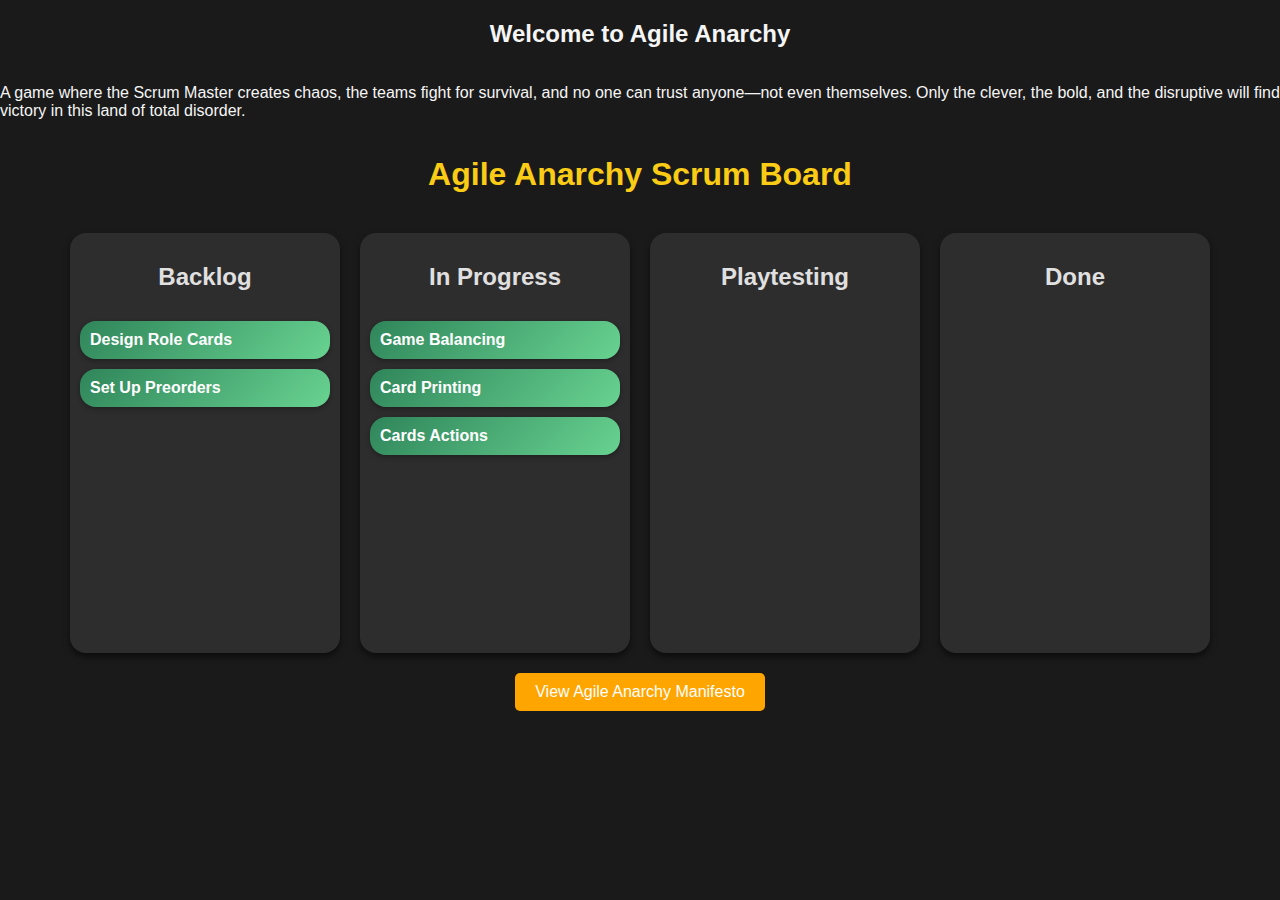
<file: index.html>
<!DOCTYPE html>
<html lang="en">
<head>
  <meta charset="UTF-8" />
  <meta name="viewport" content="width=device-width, initial-scale=1.0" />
  <title>Agile Anarchy</title>
  <link rel="stylesheet" href="styles.css">
</head>
<body>
  <style>
    body {
      margin: 0;
      font-family: 'Segoe UI', Tahoma, Geneva, Verdana, sans-serif;
      background: #1a1a1a;
      color: #f5f5f5;
      display: flex;
      flex-direction: column;
      align-items: center;
    }
    header {
      font-size: 2rem;
      margin: 20px;
      color: #facc15;
      font-weight: bold;
    }
    .board {
      display: flex;
      gap: 20px;
      padding: 20px;
      width: 100%;
      justify-content: center;
      flex-wrap: wrap;
    }
    .column {
      background: #2d2d2d;
      border-radius: 1rem;
      padding: 10px;
      width: 250px;
      min-height: 400px;
      display: flex;
      flex-direction: column;
      gap: 10px;
      box-shadow: 0 4px 6px rgba(0, 0, 0, 0.5);
    }
    .column h2 {
      text-align: center;
      color: #e0e0e0;
    }
    .card {
      background: linear-gradient(135deg, #2f855a, #68d391);
      border-radius: 1rem;
      padding: 10px;
      color: white;
      font-weight: bold;
      cursor: grab;
      box-shadow: 0 2px 5px rgba(0,0,0,0.3);
      transition: transform 0.1s ease;
    }
    .card:active {
      cursor: grabbing;
      transform: scale(1.03);
    }
  </style>
</head>
<body>
  <h2>Welcome to Agile Anarchy</h2>
  <p>A game where the Scrum Master creates chaos, the teams fight for survival, and no one can trust anyone—not even themselves. Only the clever, the bold, and the disruptive will find victory in this land of total disorder.</p>
</body>
<body>
  <header>Agile Anarchy Scrum Board</header>
  <div class="board">
    <div class="column" ondrop="drop(event)" ondragover="allowDrop(event)">
      <h2>Backlog</h2>
      <div class="card" draggable="true" ondragstart="drag(event)" id="task1">Design Role Cards</div>
      <div class="card" draggable="true" ondragstart="drag(event)" id="task2">Set Up Preorders</div>
   </div>
    <div class="column" ondrop="drop(event)" ondragover="allowDrop(event)">
      <h2>In Progress</h2>
      <div class="card" draggable="true" ondragstart="drag(event)" id="task3">Game Balancing</div>
      <div class="card" draggable="true" ondragstart="drag(event)" id="task4">Card Printing</div>
      <div class="card" draggable="true" ondragstart="drag(event)" id="task5">Cards Actions</div>
    </div>
    <div class="column" ondrop="drop(event)" ondragover="allowDrop(event)">
      <h2>Playtesting</h2>
    </div>
    <div class="column" ondrop="drop(event)" ondragover="allowDrop(event)">
      <h2>Done</h2>
    </div>
  </div>
  <script>
    function allowDrop(ev) {
      ev.preventDefault();
    }

    function drag(ev) {
      ev.dataTransfer.setData("text", ev.target.id);
    }

    function drop(ev) {
      ev.preventDefault();
      var data = ev.dataTransfer.getData("text");
      ev.target.closest('.column').appendChild(document.getElementById(data));
    }
  </script>
  <button id="openManifestoBtn">View Agile Anarchy Manifesto</button>
  <div id="manifestoPopup" class="popup">
        <div class="popup-content">
            <span id="closePopupBtn" class="close-btn">&times;</span>
            <h2>Agile Anarchy Manifesto (HARD TO READ? GOOOOD! >:) )</h2>
            <p>We, the players of Agile Anarchy, embrace chaos, unpredictability, and disruption. In this game, roles are fluid, 
            allegiances are temporary, and the only rule is to outwit and outlast the rest. The Scrum Master is not a guide—they are an 
            agent of disorder, challenging the status quo and pushing the game into madness.</p>
            <h2>Our Core Beliefs:</h2>
            <p>Disruption Over Stability: Stability is a lie. The Scrum Master doesn’t protect the team—they put them on the spot, making every night a mystery and every day a chance for chaos. The system must always be shaken, the calm must always be broken. We welcome disruption.</p>
            <p>Mistrust Over Harmony: Harmony breeds complacency. In Agile Anarchy, no one trusts anyone—not even their own teammates. The Scrum Master is not a servant of order but a master of uncertainty. Deception is the only path to victory.</p>
            <p>Chaos Over Control: Plans? Plans are just chains holding us back. The true power lies in embracing the chaos, where roles shift, alliances fracture, and the rules are rewritten every round. The Scrum Master will always keep you guessing, questioning, and second-guessing. Control is a myth; anarchy reigns.</p>
            <p>Cunning Over Collaboration: This isn’t a game of consensus. It’s a game of who can outsmart whom. The Scrum Master isn’t here to facilitate teamwork—they are here to tear it apart. The other roles are pawns in a grander scheme, each one vying for their own survival, but the Scrum Master alone is the true architect of anarchy.</p>
            <p>Individuality Over Unity: In this game, unity means death. Only the individuals who think for themselves and act on their own instincts will thrive. Trust no one, not even your fellow Agile members. The Scrum Master isn’t a leader of a team—they are the instigator of anarchy, pitting everyone against each other.</p>
            <p>Instability Over Comfort: Comfort breeds weakness. In Agile Anarchy, every day is a test. Will you survive the Scrum Master’s chaos? Will you betray your team? Will you take the risk to find the Bug before it evolves? Survival is a game of decisions, risks, and always being on the edge of collapse.</p>
            <p>Victory Through Deception: The true victory isn’t about following the rules—it’s about outsmarting everyone else. The Scrum Master, ever the trickster, will make it impossible to trust anyone. The only way to win is to play the game with a heart full of cunning and a mind ready to adapt. The Agile team must keep their wits about them, or they will fall under the chaos of the Anarchy.</p>
            <h2>Victory: Anarchy’s Triumph</h2>
            <p>In the end, victory belongs to those who embrace the chaos, who tear down the walls of order, and who challenge the established norms. If the Agile team can survive the unpredictability of the Scrum Master’s chaos, they may pull together a win. But if Anarchy wins, it’s because the Scrum Master led everyone to their undoing.</p>
        </div>
    </div>
   <script src="script.js"></script>
</body>
</html>
</file>
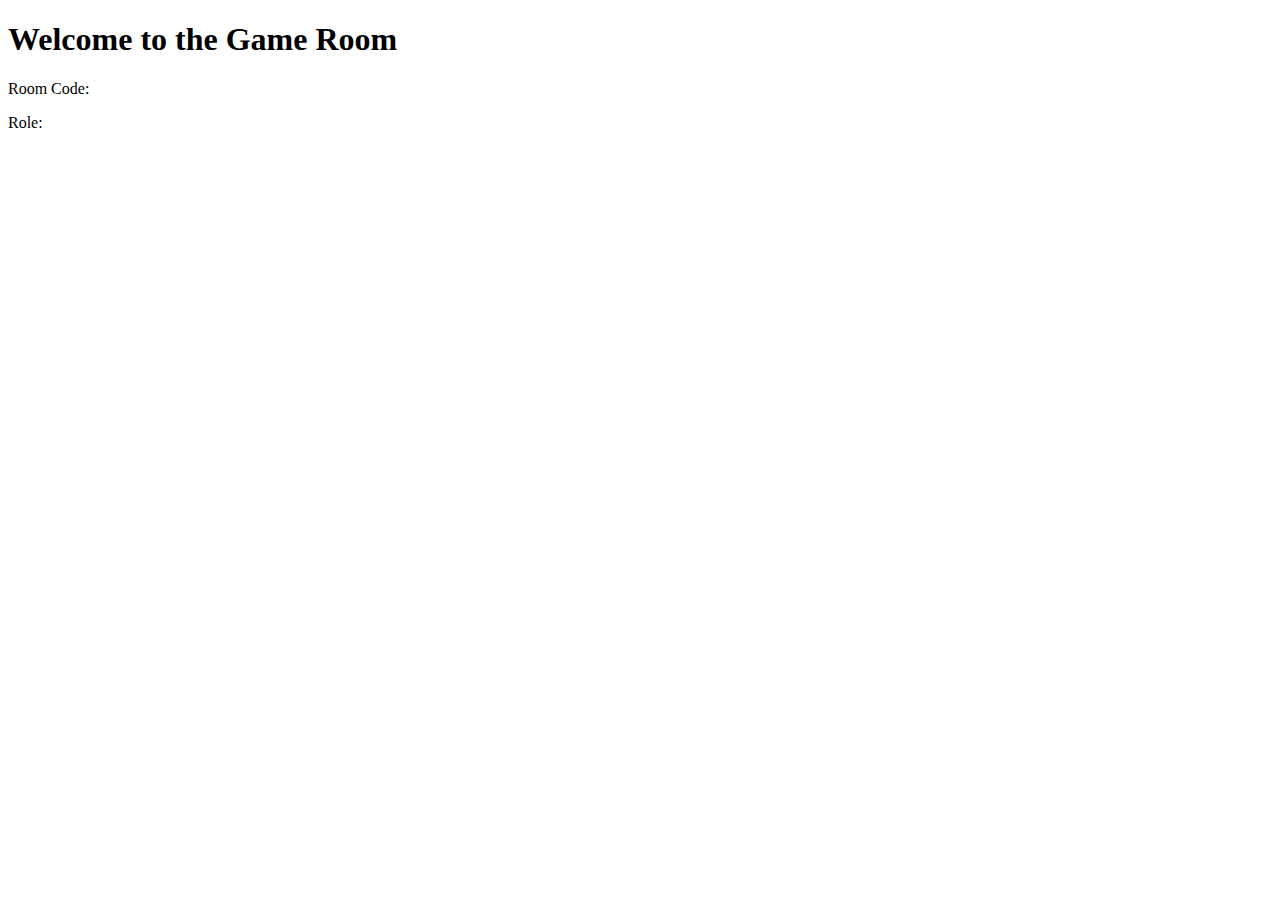
<file: dev/room.html>
<!DOCTYPE html>
<html lang="en">
<head>
  <meta charset="UTF-8">
  <meta name="viewport" content="width=device-width, initial-scale=1.0">
  <title>Agile Anarchy - Game Room</title>
  <link rel="stylesheet" href="dev.css">
</head>
<body>
  <div class="container">
    <h1>Welcome to the Game Room</h1>

    <!-- Room code and role information will be dynamically inserted here -->
    <div id="roomDetails">
      <p id="roomCode">Room Code: </p>
      <p id="roleInfo">Role: </p>
    </div>

    <!-- If the user is the Game Master (GM), they will see additional instructions -->
    <div id="gmInstructions" style="display: none;">
      <h2>You are the Game Master!</h2>
      <p>As the Game Master, you will be able to start the game and see the list of players joining the game.</p>
    </div>

    <!-- If the user is a player, they will wait for the game to start -->
    <div id="playerWaiting" style="display: none;">
      <h2>Waiting for the Game Master to start the game...</h2>
      <p>You are in the lobby. Please wait for the Game Master to start the game.</p>
    </div>
    
    <!-- Placeholder for player list (only visible to the Game Master) -->
    <div id="playerList" style="display: none;">
      <h3>Players in the Game:</h3>
      <ul id="players"></ul>
    </div>
  </div>

  <script src="dev.js"></script>
</body>
</html>
</file>
<file: styles.css>
/* General styles for the button */
button {
    padding: 10px 20px;
    font-size: 16px;
    cursor: pointer;
    background-color: #ffa500;
    color: white;
    border: none;
    border-radius: 5px;
}

button:hover {
    background-color: #f28500;
}

/* Pop-up styles */
.popup {
    display: none; /* Hidden by default */
    position: fixed; /* Fixed position */
    z-index: 1; /* Ensure it’s on top */
    left: 0;
    top: 0;
    width: 100%; /* Full width */
    height: 100%; /* Full height */
    overflow: auto; /* Enable scroll if needed */
    background-color: rgb(0, 0, 0); /* Black background */
    background-color: rgba(0, 0, 0, 0.4); /* Transparent background */
}

/* Pop-up content box */
.popup-content {
    background-color: white;
    margin: 15% auto;
    padding: 20px;
    border-radius: 10px;
    width: 80%;
    max-width: 700px;
    box-shadow: 0 4px 8px rgba(0, 0, 0, 0.1);
}

/* Close button (top right corner) */
.close-btn {
    color: #aaa;
    float: right;
    font-size: 28px;
    font-weight: bold;
}

.close-btn:hover,
.close-btn:focus {
    color: black;
    text-decoration: none;
    cursor: pointer;
}
</file>
<file: dev/dev.css>

</file>
